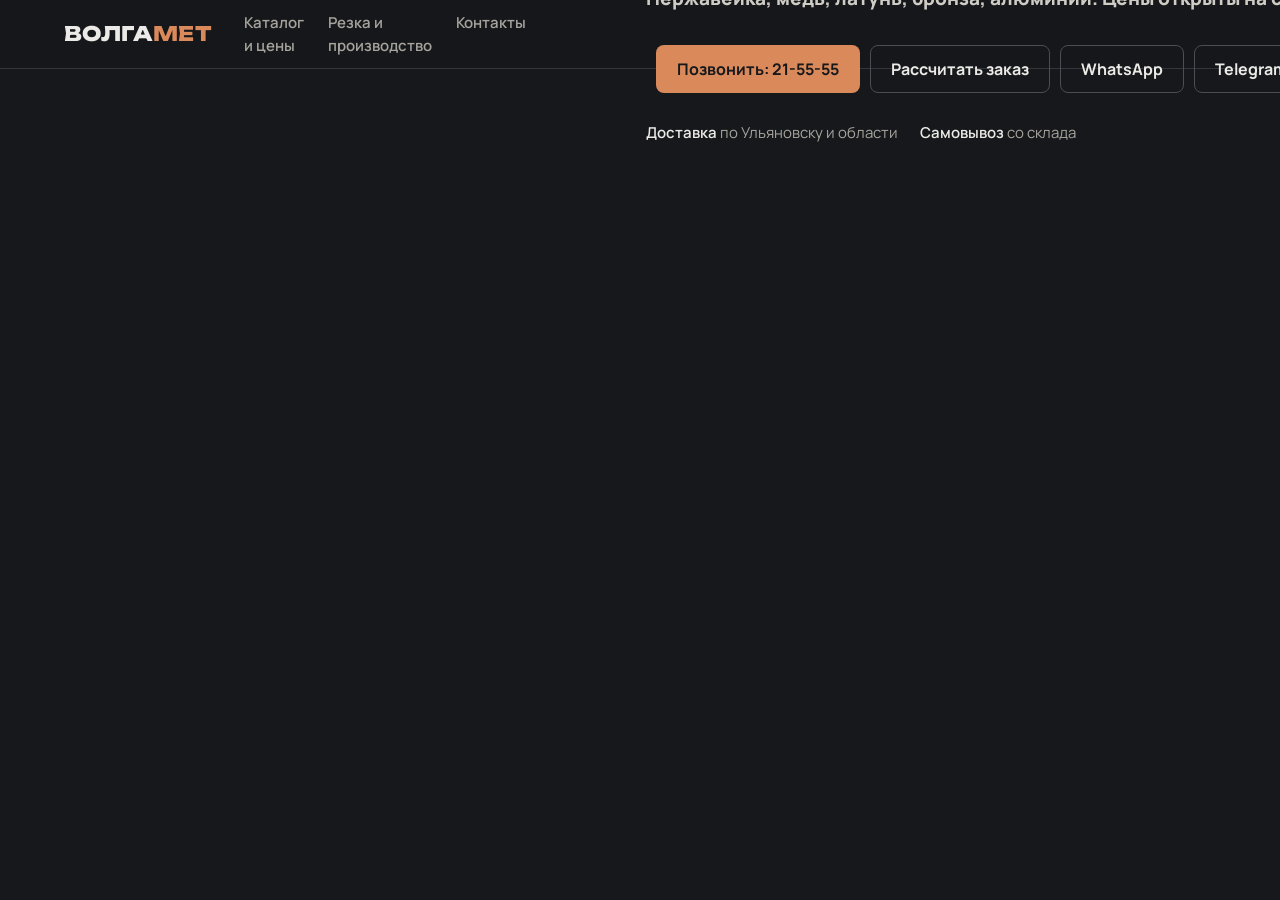
<file: index.html>
<!doctype html>
<html lang="ru">
<head>
<meta charset="utf-8">
<meta name="viewport" content="width=device-width, initial-scale=1">
<title>ВОЛГАМЕТ: цветной и нержавеющий металл в Ульяновске</title>
<meta name="description" content="Склад нержавейки, меди, латуни, бронзы и алюминия в Ульяновске. Цены на сайте, резка в размер, доставка по области.">
<link rel="preconnect" href="https://fonts.googleapis.com">
<link rel="preconnect" href="https://fonts.gstatic.com" crossorigin>
<link href="https://fonts.googleapis.com/css2?family=Manrope:wght@400;600;700;800&family=Unbounded:wght@600;800&display=swap" rel="stylesheet">
<link rel="stylesheet" href="css/style.css">
</head>
<body>

<header class="site-header">
  <div class="wrap">
    <a class="logo" href="index.html">ВОЛГА<span>МЕТ</span></a>
    <nav class="nav" aria-label="Главное меню">
      <a href="catalog.html">Каталог и цены</a>
      <a href="production.html">Резка и производство</a>
      <a href="contacts.html">Контакты</a>
    </nav>
    <a class="header-phone" href="#>+7 (000) 000-00-00<small>Пн–Пт, 9:00–17:00</small></a>
  </div>
</header>

<main>
  <section class="hero">
    <div class="wrap">
      <div>
        <h1>Металл со склада в Ульяновске. <span class="copper">Режем в размер.</span></h1>
        <p class="hero-lead">Нержавейка, медь, латунь, бронза, алюминий. Цены открыты на сайте. Отрежем лазером или гильотиной сколько нужно.</p>
        <div class="hero-actions">
          <a class="btn btn-primary" href="#>
            <svg viewBox="0 0 24 24" fill="none" stroke="currentColor" stroke-width="2" aria-hidden="true"><path d="M5 4h4l2 5-2.5 1.5a11 11 0 0 0 5 5L15 13l5 2v4a2 2 0 0 1-2 2A16 16 0 0 1 3 6a2 2 0 0 1 2-2"/></svg>
            Позвонить: 21-55-55</a>
          <a class="btn btn-ghost" href="#zayavka" data-order="">Рассчитать заказ</a>
          <!-- ТЕСТОВЫЙ номер WhatsApp, заменить -->
          <a class="btn btn-ghost hide-sm" href="#" target="_blank" rel="noopener">WhatsApp</a>
          <a class="btn btn-ghost hide-sm" href="#" target="_blank" rel="noopener">Telegram</a>
        </div>
        <p class="hero-facts"><span><b>Доставка</b> по Ульяновску и области</span><span><b>Самовывоз</b> со склада</span></p>
      </div>

      <aside class="tag-card" id="tag" aria-label="Позиция из прайса">
        <div class="tag-metal">Из прайса</div>
        <div class="tag-name">Латунный круг пруток ЛС59-1</div>
        <div class="tag-size">Размер: 40х3000</div>
        <div class="tag-price">455 ₽ <small>за кг</small></div>
        <div class="tag-foot">
          <button class="tag-next" type="button">Показать другую позицию</button>
          <a href="#zayavka" data-order="Латунный круг пруток ЛС59-1 40х3000">Заказать</a>
        </div>
      </aside>
    </div>
    <div class="ruler" aria-hidden="true"></div>
  </section>

  <section class="section" id="catalog">
    <div class="wrap">
      <div class="section-head">
        <h2>Что есть на складе</h2>
        <p>Около 1200 позиций с ценами. Выберите металл и найдите свой размер поиском.</p>
      </div>
      <div class="metals" id="metals"></div>
    </div>
  </section>

  <section class="section section-alt">
    <div class="wrap">
      <div class="reasons">
        <div class="reason">
          <h3>Цены открыты</h3>
          <p>Цены за килограмм на медь, латунь, бронзу и алюминий выложены в каталоге. Стоимость можно прикинуть ещё до звонка.</p>
        </div>
        <div class="reason">
          <h3>Режем в размер</h3>
          <p>Не нужно брать целый лист или хлыст. Отрежем на лазере или гильотине по вашим размерам.</p>
        </div>
        <div class="reason">
          <h3>Свой склад и доставка</h3>
          <p>Отгружаем со своего склада в Ульяновске. Доставим по городу и области, стоимость уточнит менеджер.</p>
        </div>
      </div>
    </div>
  </section>

  <section class="section">
    <div class="wrap">
      <div class="section-head">
        <h2>Своё производство</h2>
        <p>Режем, гнём и делаем изделия из нержавейки по вашим чертежам. <a class="copper" href="production.html">Все услуги</a></p>
      </div>
      <div class="works">
        <figure class="work">
          <div class="img-fallback"></div>
          <figcaption>Лазерная резка листа<span>Детали любой формы по чертежу</span></figcaption>
        </figure>
        <figure class="work">
          <div class="img-fallback"></div>
          <figcaption>Гибка<span>Листовой металл по чертежам</span></figcaption>
        </figure>
        <figure class="work">
          <div class="img-fallback"></div>
          <figcaption>Изделия из нержавейки<span>Металлоконструкции и мебель</span></figcaption>
        </figure>
      </div>
    </div>
  </section>

  <section class="section section-alt">
    <div class="wrap">
      <div class="section-head"><h2>Как купить</h2></div>
      <ol class="steps">
        <li><b>Позвоните или оставьте заявку</b><span>Напишите, какой металл и размер нужен</span></li>
        <li><b>Посчитаем вес и цену</b><span>Менеджер подберёт позицию и назовёт сумму</span></li>
        <li><b>Отрежем</b><span>Если нужно, режем в размер на своём оборудовании</span></li>
        <li><b>Заберите или получите доставкой</b><span>Самовывоз со склада или доставка по области</span></li>
      </ol>
    </div>
  </section>

  <section class="section" id="zayavka">
    <div class="wrap order-block">
      <div>
        <h2>Скажите, что нужно, мы посчитаем</h2>
        <p class="lead">Достаточно одной строки, например «лист нержавейки 2 мм, 3 штуки» или «латунный круг 40 мм, 1 метр». Перезвоним в рабочее время.</p>
        <div class="order-alt">
          <a class="btn btn-ghost" href="#>+7 (000) 000-00-00</a>
          <!-- ТЕСТОВЫЙ номер WhatsApp, заменить -->
          <a class="btn btn-ghost" href="#" target="_blank" rel="noopener">WhatsApp</a>
          <a class="btn btn-ghost" href="#" target="_blank" rel="noopener">Telegram</a>
        </div>
      </div>
      <form class="order-form">
        <label>Что нужно<textarea name="need" required placeholder="Металл, марка, размер, количество"></textarea></label>
        <label>Телефон<input type="tel" name="phone" required placeholder="+7" autocomplete="tel"></label>
        <label class="consent"><input type="checkbox" required> Согласен на обработку персональных данных</label>
        <button class="btn btn-primary" type="submit">Отправить заявку</button>
      </form>
    </div>
  </section>

  <section class="section section-alt">
    <div class="wrap contacts-grid">
      <div>
        <h2>Склад в Ульяновске</h2>
        <p class="hero-lead">ул. Примерная, 1. Пн–Пт, 9:00–17:00.</p>
        <div class="hero-actions"><a class="btn btn-ghost" href="contacts.html">Карта и все контакты</a></div>
      </div>
      <dl class="contact-list">
        <div><dt>Отдел продаж</dt><dd><a href="#">+7 (000) 000-00-00</a>, <a href="#">+7 (000) 000-00-00</a></dd></div>
        <div><dt>Почта</dt><dd><a href="#">info@example.com</a></dd></div>
      </dl>
    </div>
  </section>
</main>

<footer class="site-footer">
  <div class="wrap">
    <div><b>ВОЛГАМЕТ</b>Цветной и нержавеющий металлопрокат, резка и изделия из металла.<br>г. Город, ул. Примерная, 1
    <div><b>Телефоны</b><a href="#">+7 (000) 000-00-00</a><br><a href="#">+7 (000) 000-00-00</a><br>Пн–Пт, 9:00–17:00</div>
    <div><b>Написать</b><a href="#">info@example.com</a><br><a href="#" target="_blank" rel="noopener">WhatsApp</a> · <a href="#" target="_blank" rel="noopener">Telegram</a></div>
    <p class="demo-note">Демо-версия сайта. Цены за кг по прайсу, точную стоимость подтвердит менеджер.</p>
  </div>
</footer>

<nav class="mobile-bar" aria-label="Быстрая связь">
  <a href="#><svg viewBox="0 0 24 24" fill="none" stroke="currentColor" stroke-width="2" aria-hidden="true"><path d="M5 4h4l2 5-2.5 1.5a11 11 0 0 0 5 5L15 13l5 2v4a2 2 0 0 1-2 2A16 16 0 0 1 3 6a2 2 0 0 1 2-2"/></svg>Позвонить</a>
  <!-- ТЕСТОВЫЙ номер WhatsApp, заменить -->
  <a href="#" target="_blank" rel="noopener"><svg viewBox="0 0 24 24" fill="none" stroke="currentColor" stroke-width="2" aria-hidden="true"><path d="M3 21l1.6-4.7A9 9 0 1 1 8 19.6z"/></svg>WhatsApp</a>
  <a href="#" target="_blank" rel="noopener"><svg viewBox="0 0 24 24" fill="none" stroke="currentColor" stroke-width="2" aria-hidden="true"><path d="M21 4 3 11l6 2 2 6 3-4 5 4z"/></svg>Telegram</a>
</nav>

<div class="modal" id="order" role="dialog" aria-modal="true" aria-label="Заявка">
  <div class="modal-box">
    <form class="order-form">
      <div class="modal-title">Заявка на расчёт</div>
      <button class="modal-close" type="button" aria-label="Закрыть">×</button>
      <label>Что нужно<textarea name="need" required placeholder="Металл, марка, размер, количество"></textarea></label>
      <label>Телефон<input type="tel" name="phone" required placeholder="+7" autocomplete="tel"></label>
      <label class="consent"><input type="checkbox" required> Согласен на обработку персональных данных</label>
      <button class="btn btn-primary" type="submit">Отправить заявку</button>
    </form>
  </div>
</div>

<script src="data/prices.js"></script>
<script src="js/catalog.js"></script>
<script src="js/app.js"></script>
</body>
</html>
</file>
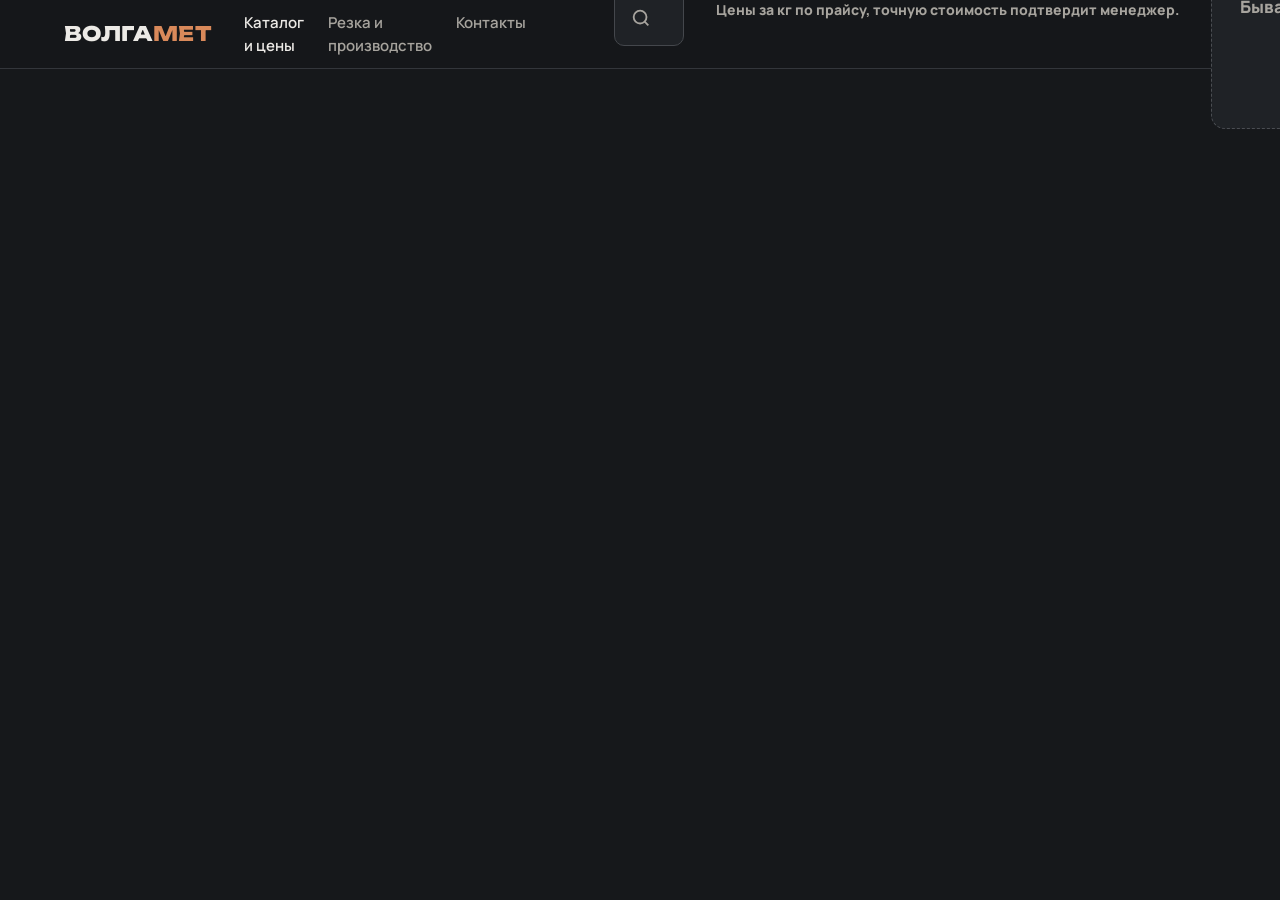
<file: catalog.html>
<!doctype html>
<html lang="ru">
<head>
<meta charset="utf-8">
<meta name="viewport" content="width=device-width, initial-scale=1">
<title>Каталог и цены: ВОЛГАМЕТ, Ульяновск</title>
<meta name="description" content="Склад нержавейки, меди, латуни, бронзы и алюминия в Ульяновске. Цены на сайте, резка в размер, доставка по области.">
<link rel="preconnect" href="https://fonts.googleapis.com">
<link rel="preconnect" href="https://fonts.gstatic.com" crossorigin>
<link href="https://fonts.googleapis.com/css2?family=Manrope:wght@400;600;700;800&family=Unbounded:wght@600;800&display=swap" rel="stylesheet">
<link rel="stylesheet" href="css/style.css">
</head>
<body>

<header class="site-header">
  <div class="wrap">
    <a class="logo" href="index.html">ВОЛГА<span>МЕТ</span></a>
    <nav class="nav" aria-label="Главное меню">
      <a href="catalog.html" aria-current="page">Каталог и цены</a>
      <a href="production.html">Резка и производство</a>
      <a href="contacts.html">Контакты</a>
    </nav>
    <a class="header-phone" href="#>+7 (000) 000-00-00<small>Пн–Пт, 9:00–17:00</small></a>
  </div>
</header>

<main>
  <section class="page-head">
    <div class="wrap">
      <h1>Каталог и цены</h1>
      <p>Выберите металл и введите марку или размер. Нужной позиции нет в списке? Оставьте заявку, проверим склад.</p>
    </div>
  </section>
  <section class="section" style="padding-top:0">
    <div class="wrap">
      <div class="tabs" id="tabs" role="tablist" aria-label="Металл"></div>
      <label class="search">
        <span class="visually-hidden">Поиск по марке или размеру</span>
        <svg viewBox="0 0 24 24" fill="none" stroke="currentColor" stroke-width="2" aria-hidden="true"><circle cx="11" cy="11" r="7"/><path d="m20 20-4-4"/></svg>
        <input id="q" type="search" placeholder="Марка или размер, например ЛС59 40" autocomplete="off">
      </label>
      <p class="price-note">Цены за кг по прайсу, точную стоимость подтвердит менеджер.</p>
      <div id="results"></div>
    </div>
  </section>
</main>

<footer class="site-footer">
  <div class="wrap">
    <div><b>ВОЛГАМЕТ</b>Цветной и нержавеющий металлопрокат, резка и изделия из металла.<br>г. Город, ул. Примерная, 1
    <div><b>Телефоны</b><a href="#">+7 (000) 000-00-00</a><br><a href="#">+7 (000) 000-00-00</a><br>Пн–Пт, 9:00–17:00</div>
    <div><b>Написать</b><a href="#">info@example.com</a><br><a href="#" target="_blank" rel="noopener">WhatsApp</a> · <a href="#" target="_blank" rel="noopener">Telegram</a></div>
    <p class="demo-note">Демо-версия сайта. Цены за кг по прайсу, точную стоимость подтвердит менеджер.</p>
  </div>
</footer>

<nav class="mobile-bar" aria-label="Быстрая связь">
  <a href="#><svg viewBox="0 0 24 24" fill="none" stroke="currentColor" stroke-width="2" aria-hidden="true"><path d="M5 4h4l2 5-2.5 1.5a11 11 0 0 0 5 5L15 13l5 2v4a2 2 0 0 1-2 2A16 16 0 0 1 3 6a2 2 0 0 1 2-2"/></svg>Позвонить</a>
  <!-- ТЕСТОВЫЙ номер WhatsApp, заменить -->
  <a href="#" target="_blank" rel="noopener"><svg viewBox="0 0 24 24" fill="none" stroke="currentColor" stroke-width="2" aria-hidden="true"><path d="M3 21l1.6-4.7A9 9 0 1 1 8 19.6z"/></svg>WhatsApp</a>
  <a href="#" target="_blank" rel="noopener"><svg viewBox="0 0 24 24" fill="none" stroke="currentColor" stroke-width="2" aria-hidden="true"><path d="M21 4 3 11l6 2 2 6 3-4 5 4z"/></svg>Telegram</a>
</nav>

<div class="modal" id="order" role="dialog" aria-modal="true" aria-label="Заявка">
  <div class="modal-box">
    <form class="order-form">
      <div class="modal-title">Заявка на расчёт</div>
      <button class="modal-close" type="button" aria-label="Закрыть">×</button>
      <label>Что нужно<textarea name="need" required placeholder="Металл, марка, размер, количество"></textarea></label>
      <label>Телефон<input type="tel" name="phone" required placeholder="+7" autocomplete="tel"></label>
      <label class="consent"><input type="checkbox" required> Согласен на обработку персональных данных</label>
      <button class="btn btn-primary" type="submit">Отправить заявку</button>
    </form>
  </div>
</div>

<script src="data/prices.js"></script>
<script src="js/catalog.js"></script>
<script src="js/app.js"></script>
<script src="js/catalog-page.js"></script>
</body>
</html>
</file>
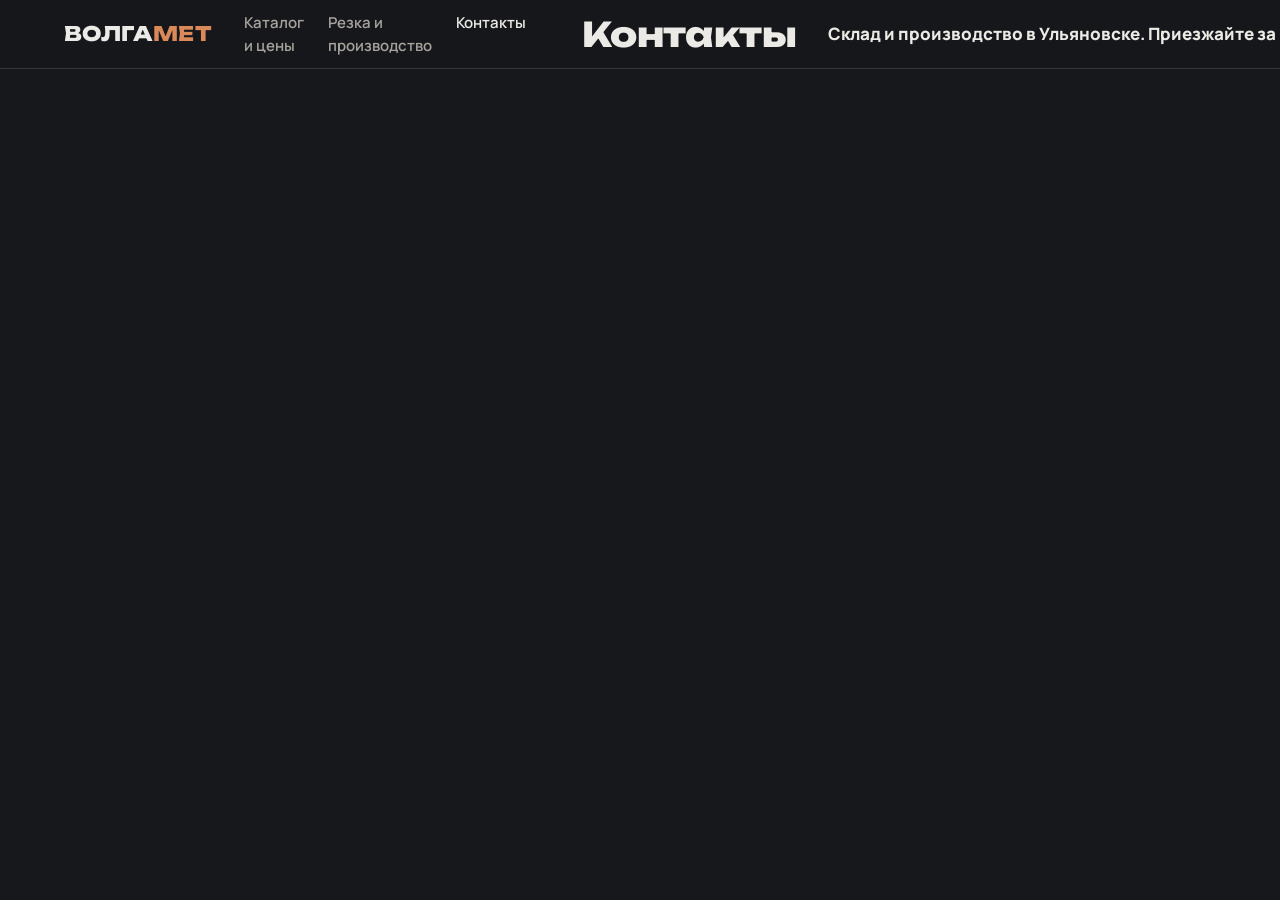
<file: contacts.html>
<!doctype html>
<html lang="ru">
<head>
<meta charset="utf-8">
<meta name="viewport" content="width=device-width, initial-scale=1">
<title>Контакты: ВОЛГАМЕТ, Ульяновск</title>
<meta name="description" content="Склад нержавейки, меди, латуни, бронзы и алюминия в Ульяновске. Цены на сайте, резка в размер, доставка по области.">
<link rel="preconnect" href="https://fonts.googleapis.com">
<link rel="preconnect" href="https://fonts.gstatic.com" crossorigin>
<link href="https://fonts.googleapis.com/css2?family=Manrope:wght@400;600;700;800&family=Unbounded:wght@600;800&display=swap" rel="stylesheet">
<link rel="stylesheet" href="css/style.css">
</head>
<body>

<header class="site-header">
  <div class="wrap">
    <a class="logo" href="index.html">ВОЛГА<span>МЕТ</span></a>
    <nav class="nav" aria-label="Главное меню">
      <a href="catalog.html">Каталог и цены</a>
      <a href="production.html">Резка и производство</a>
      <a href="contacts.html" aria-current="page">Контакты</a>
    </nav>
    <a class="header-phone" href="#>+7 (000) 000-00-00<small>Пн–Пт, 9:00–17:00</small></a>
  </div>
</header>

<main>
  <section class="page-head">
    <div class="wrap">
      <h1>Контакты</h1>
      <p>Склад и производство в Ульяновске. Приезжайте за металлом или закажите доставку.</p>
    </div>
  </section>
  <section class="section" style="padding-top:0">
    <div class="wrap contacts-grid">
      <div class="map-box">
      </div>
      <dl class="contact-list">
        <div><dt>Адрес</dt><dd>г. Город, ул. Примерная, 1
        <div><dt>Часы работы</dt><dd>Пн–Пт, 9:00–17:00</dd></div>
        <div><dt>Отдел продаж (многоканальный)</dt><dd><a href="#">+7 (000) 000-00-00</a></dd></div>
        <div><dt>Отдел продаж</dt><dd><a href="#">+7 (000) 000-00-00</a></dd></div>
        <div><dt>Почта</dt><dd><a href="#">info@example.com</a></dd></div>
        <div><dt>Мессенджеры</dt><dd><!-- ТЕСТОВЫЙ номер WhatsApp, заменить --><a href="#" target="_blank" rel="noopener">WhatsApp</a> · <a href="#" target="_blank" rel="noopener">Telegram @VOLGAMET</a></dd></div>
        <div><dt>Доставка</dt><dd>Доставим по Ульяновску и области, стоимость уточнит менеджер</dd></div>
      </dl>
    </div>
  </section>
</main>

<footer class="site-footer">
  <div class="wrap">
    <div><b>ВОЛГАМЕТ</b>Цветной и нержавеющий металлопрокат, резка и изделия из металла.<br>г. Город, ул. Примерная, 1
    <div><b>Телефоны</b><a href="#">+7 (000) 000-00-00</a><br><a href="#">+7 (000) 000-00-00</a><br>Пн–Пт, 9:00–17:00</div>
    <div><b>Написать</b><a href="#">info@example.com</a><br><a href="#" target="_blank" rel="noopener">WhatsApp</a> · <a href="#" target="_blank" rel="noopener">Telegram</a></div>
    <p class="demo-note">Демо-версия сайта. Цены за кг по прайсу, точную стоимость подтвердит менеджер.</p>
  </div>
</footer>

<nav class="mobile-bar" aria-label="Быстрая связь">
  <a href="#><svg viewBox="0 0 24 24" fill="none" stroke="currentColor" stroke-width="2" aria-hidden="true"><path d="M5 4h4l2 5-2.5 1.5a11 11 0 0 0 5 5L15 13l5 2v4a2 2 0 0 1-2 2A16 16 0 0 1 3 6a2 2 0 0 1 2-2"/></svg>Позвонить</a>
  <!-- ТЕСТОВЫЙ номер WhatsApp, заменить -->
  <a href="#" target="_blank" rel="noopener"><svg viewBox="0 0 24 24" fill="none" stroke="currentColor" stroke-width="2" aria-hidden="true"><path d="M3 21l1.6-4.7A9 9 0 1 1 8 19.6z"/></svg>WhatsApp</a>
  <a href="#" target="_blank" rel="noopener"><svg viewBox="0 0 24 24" fill="none" stroke="currentColor" stroke-width="2" aria-hidden="true"><path d="M21 4 3 11l6 2 2 6 3-4 5 4z"/></svg>Telegram</a>
</nav>

<div class="modal" id="order" role="dialog" aria-modal="true" aria-label="Заявка">
  <div class="modal-box">
    <form class="order-form">
      <div class="modal-title">Заявка на расчёт</div>
      <button class="modal-close" type="button" aria-label="Закрыть">×</button>
      <label>Что нужно<textarea name="need" required placeholder="Металл, марка, размер, количество"></textarea></label>
      <label>Телефон<input type="tel" name="phone" required placeholder="+7" autocomplete="tel"></label>
      <label class="consent"><input type="checkbox" required> Согласен на обработку персональных данных</label>
      <button class="btn btn-primary" type="submit">Отправить заявку</button>
    </form>
  </div>
</div>

<script src="data/prices.js"></script>
<script src="js/catalog.js"></script>
<script src="js/app.js"></script>
</body>
</html>
</file>
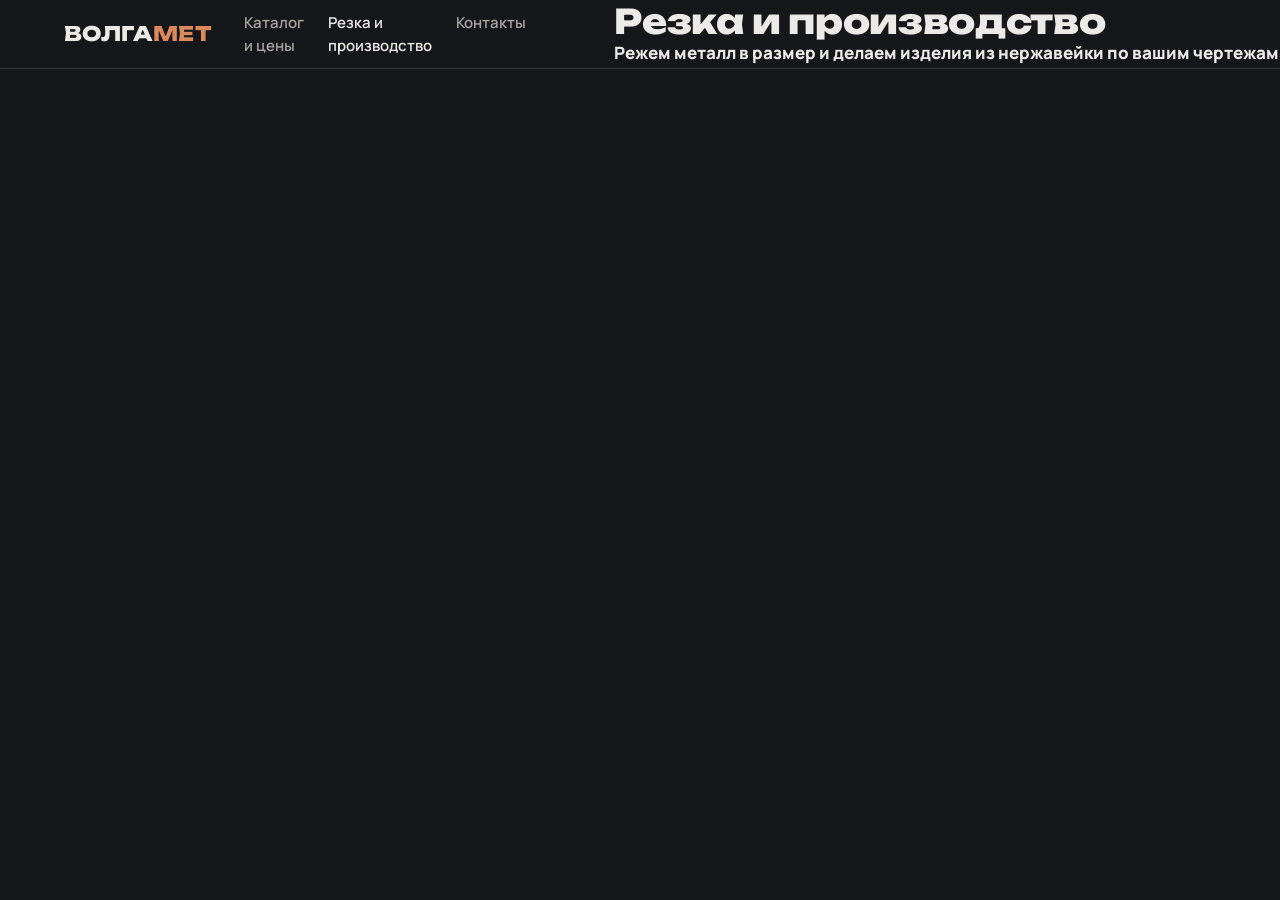
<file: production.html>
<!doctype html>
<html lang="ru">
<head>
<meta charset="utf-8">
<meta name="viewport" content="width=device-width, initial-scale=1">
<title>Резка и производство: ВОЛГАМЕТ, Ульяновск</title>
<meta name="description" content="Склад нержавейки, меди, латуни, бронзы и алюминия в Ульяновске. Цены на сайте, резка в размер, доставка по области.">
<link rel="preconnect" href="https://fonts.googleapis.com">
<link rel="preconnect" href="https://fonts.gstatic.com" crossorigin>
<link href="https://fonts.googleapis.com/css2?family=Manrope:wght@400;600;700;800&family=Unbounded:wght@600;800&display=swap" rel="stylesheet">
<link rel="stylesheet" href="css/style.css">
</head>
<body>

<header class="site-header">
  <div class="wrap">
    <a class="logo" href="index.html">ВОЛГА<span>МЕТ</span></a>
    <nav class="nav" aria-label="Главное меню">
      <a href="catalog.html">Каталог и цены</a>
      <a href="production.html" aria-current="page">Резка и производство</a>
      <a href="contacts.html">Контакты</a>
    </nav>
    <a class="header-phone" href="#>+7 (000) 000-00-00<small>Пн–Пт, 9:00–17:00</small></a>
  </div>
</header>

<main>
  <section class="page-head">
    <div class="wrap">
      <h1>Резка и производство</h1>
      <p>Режем металл в размер и делаем изделия из нержавейки по вашим чертежам. Цена изготовления считается под каждый заказ.</p>
      <div class="hero-actions"><button class="btn btn-primary" type="button" data-order="Изготовление по чертежу: ">Рассчитать заказ</button><a class="btn btn-ghost" href="#>Позвонить: 21-55-55</a></div>
    </div>
  </section>
  <section class="section" style="padding-top:24px">
    <div class="wrap">
      <div class="services">
        <figure class="work">
          <div class="img-fallback"></div>
          <figcaption>Лазерная резка листа<span>Детали любой формы из листового металла по вашему чертежу или эскизу.</span></figcaption>
        </figure>
        <figure class="work">
          <div class="img-fallback"></div>
          <figcaption>Гибка<span>Гибка листового металла по вашим чертежам.</span></figcaption>
        </figure>
        <figure class="work">
          <div class="img-fallback"></div>
          <figcaption>Лазерная резка труб<span>Резка труб лазером по вашим размерам.</span></figcaption>
        </figure>
        <figure class="work">
          <div class="img-fallback"></div>
          <figcaption>Рубка на гильотине<span>Резка листа на заготовки нужного размера.</span></figcaption>
        </figure>
        <figure class="work">
          <div class="img-fallback"></div>
          <figcaption>Металлоконструкции из нержавейки<span>Металлоконструкции любой сложности по вашим чертежам.</span></figcaption>
        </figure>
        <figure class="work">
          <div class="img-fallback"></div>
          <figcaption>Мебель из нержавейки<span>Мебель из нержавеющей стали по вашим чертежам.</span></figcaption>
        </figure>
      </div>
    </div>
  </section>
  <section class="section section-alt">
    <div class="wrap">
      <div class="bullets reasons">
        <div class="reason"><h3>По вашим чертежам</h3><p>Работаем по чертежу, эскизу или образцу.</p></div>
        <div class="reason"><h3>Фиксированная смета</h3><p>Смету фиксируем до начала работ.</p></div>
        <div class="reason"><h3>Собственное производство</h3><p>Работы выполняем на своём оборудовании.</p></div>
        <div class="reason"><h3>Контроль качества</h3><p>Многоступенчатый контроль качества.</p></div>
      </div>
    </div>
  </section>
  <section class="section">
    <div class="wrap order-block">
      <div>
        <h2>Пришлите чертёж</h2>
        <p class="lead">Опишите задачу в заявке, и менеджер перезвонит, чтобы уточнить детали. Чертёж или фото эскиза удобнее отправить в Telegram.</p>
        <div class="order-alt"><a class="btn btn-ghost" href="#" target="_blank" rel="noopener">Отправить чертёж в Telegram</a></div>
      </div>
      <form class="order-form">
        <label>Что нужно<textarea name="need" required placeholder="Изделие, материал, размеры, количество"></textarea></label>
        <label>Телефон<input type="tel" name="phone" required placeholder="+7" autocomplete="tel"></label>
        <label class="consent"><input type="checkbox" required> Согласен на обработку персональных данных</label>
        <button class="btn btn-primary" type="submit">Отправить заявку</button>
      </form>
    </div>
  </section>
</main>

<footer class="site-footer">
  <div class="wrap">
    <div><b>ВОЛГАМЕТ</b>Цветной и нержавеющий металлопрокат, резка и изделия из металла.<br>г. Город, ул. Примерная, 1
    <div><b>Телефоны</b><a href="#">+7 (000) 000-00-00</a><br><a href="#">+7 (000) 000-00-00</a><br>Пн–Пт, 9:00–17:00</div>
    <div><b>Написать</b><a href="#">info@example.com</a><br><a href="#" target="_blank" rel="noopener">WhatsApp</a> · <a href="#" target="_blank" rel="noopener">Telegram</a></div>
    <p class="demo-note">Демо-версия сайта. Цены за кг по прайсу, точную стоимость подтвердит менеджер.</p>
  </div>
</footer>

<nav class="mobile-bar" aria-label="Быстрая связь">
  <a href="#><svg viewBox="0 0 24 24" fill="none" stroke="currentColor" stroke-width="2" aria-hidden="true"><path d="M5 4h4l2 5-2.5 1.5a11 11 0 0 0 5 5L15 13l5 2v4a2 2 0 0 1-2 2A16 16 0 0 1 3 6a2 2 0 0 1 2-2"/></svg>Позвонить</a>
  <!-- ТЕСТОВЫЙ номер WhatsApp, заменить -->
  <a href="#" target="_blank" rel="noopener"><svg viewBox="0 0 24 24" fill="none" stroke="currentColor" stroke-width="2" aria-hidden="true"><path d="M3 21l1.6-4.7A9 9 0 1 1 8 19.6z"/></svg>WhatsApp</a>
  <a href="#" target="_blank" rel="noopener"><svg viewBox="0 0 24 24" fill="none" stroke="currentColor" stroke-width="2" aria-hidden="true"><path d="M21 4 3 11l6 2 2 6 3-4 5 4z"/></svg>Telegram</a>
</nav>

<div class="modal" id="order" role="dialog" aria-modal="true" aria-label="Заявка">
  <div class="modal-box">
    <form class="order-form">
      <div class="modal-title">Заявка на расчёт</div>
      <button class="modal-close" type="button" aria-label="Закрыть">×</button>
      <label>Что нужно<textarea name="need" required placeholder="Металл, марка, размер, количество"></textarea></label>
      <label>Телефон<input type="tel" name="phone" required placeholder="+7" autocomplete="tel"></label>
      <label class="consent"><input type="checkbox" required> Согласен на обработку персональных данных</label>
      <button class="btn btn-primary" type="submit">Отправить заявку</button>
    </form>
  </div>
</div>

<script src="data/prices.js"></script>
<script src="js/catalog.js"></script>
<script src="js/app.js"></script>
</body>
</html>
</file>
<file: css/style.css>
:root {
  --bg: #16181b;
  --panel: #1f2226;
  --panel-2: #24272c;
  --line: #33363b;
  --text: #eceae6;
  --muted: #a7a49e;
  --copper: #d9895a;
  --copper-deep: #b8673a;
  --ok: #8fc79a;
  --display: "Unbounded", system-ui, sans-serif;
  --body: "Manrope", system-ui, sans-serif;
  --wrap: 1200px;
  --r: 10px;
}

* { box-sizing: border-box; }
html { scroll-behavior: smooth; }
body {
  margin: 0;
  background: var(--bg);
  color: var(--text);
  font: 400 17px/1.55 var(--body);
  -webkit-font-smoothing: antialiased;
}
img { max-width: 100%; display: block; }
a { color: inherit; }
:focus-visible { outline: 2px solid var(--copper); outline-offset: 3px; border-radius: 4px; }
h1, h2, h3 { font-family: var(--display); font-weight: 800; line-height: 1.12; margin: 0; letter-spacing: -0.01em; }
h2 { font-size: clamp(26px, 3.4vw, 40px); }
h3 { font-size: 19px; font-weight: 600; }
p { margin: 0; }
.wrap { max-width: var(--wrap); margin: 0 auto; padding: 0 24px; }
.muted { color: var(--muted); }
.copper { color: var(--copper); }

/* Кнопки */
.btn {
  display: inline-flex; align-items: center; justify-content: center; gap: 8px;
  min-height: 48px; padding: 0 20px; border-radius: 8px;
  font: 700 16px/1 var(--body); text-decoration: none; cursor: pointer;
  border: 1px solid transparent; transition: background .15s, border-color .15s;
}
.btn-primary { background: var(--copper); color: #16181b; }
.btn-primary:hover { background: #e59a6d; }
.btn-ghost { border-color: #4a4d52; color: var(--text); background: transparent; }
.btn-ghost:hover { border-color: var(--copper); }
.btn svg { width: 20px; height: 20px; flex: none; }

/* Шапка */
.site-header {
  position: sticky; top: 0; z-index: 20;
  background: rgba(22, 24, 27, .92); backdrop-filter: blur(8px);
  border-bottom: 1px solid var(--line);
}
.site-header .wrap { display: flex; align-items: center; gap: 32px; height: 68px; }
.logo { font: 800 20px/1 var(--display); text-decoration: none; letter-spacing: .02em; }
.logo span { color: var(--copper); }
.nav { display: flex; gap: 24px; margin-right: auto; }
.nav a { text-decoration: none; color: var(--muted); font-weight: 600; font-size: 15px; }
.nav a:hover, .nav a[aria-current="page"] { color: var(--text); }
.header-phone { text-decoration: none; font-weight: 800; font-size: 17px; white-space: nowrap; }
.header-phone small { display: block; font-weight: 400; font-size: 12px; color: var(--muted); }

/* Линейка — фирменный разделитель «режем в размер» */
.ruler {
  height: 22px; border-top: 1px solid var(--line);
  background:
    repeating-linear-gradient(90deg, var(--copper) 0 1px, transparent 1px 100px) top left / 100% 18px no-repeat,
    repeating-linear-gradient(90deg, #5a5d62 0 1px, transparent 1px 50px) top left / 100% 11px no-repeat,
    repeating-linear-gradient(90deg, #3d4045 0 1px, transparent 1px 10px) top left / 100% 6px no-repeat;
}

/* Первый экран */
.hero { position: relative; overflow: hidden; background: radial-gradient(90% 120% at 100% 0%, #3a2a1e 0%, rgba(22,24,27,0) 60%); }
.hero .wrap { display: grid; grid-template-columns: 1.35fr 1fr; gap: 48px; align-items: center; padding-top: 72px; padding-bottom: 72px; }
.hero h1 { font-size: clamp(34px, 4.4vw, 58px); }
.hero h1 .copper { display: block; }
.hero-lead { margin-top: 22px; font-size: 19px; color: #cfccc6; max-width: 34em; }
.hero-actions { display: flex; flex-wrap: wrap; gap: 10px; margin-top: 32px; }
.hero-facts { display: flex; flex-wrap: wrap; gap: 8px 22px; margin-top: 28px; font-size: 15px; color: var(--muted); }
.hero-facts b { color: var(--text); font-weight: 600; }

/* Бирка с реальной позицией из прайса */
.tag-card {
  position: relative; padding: 28px 28px 24px 52px; border-radius: 12px;
  background: linear-gradient(160deg, #2b2e33, #1d2024);
  border: 1px solid #3a3d42; box-shadow: 0 30px 60px -30px rgba(0,0,0,.7);
  transform: rotate(-2deg);
}
.tag-card::before {
  content: ""; position: absolute; left: 20px; top: 50%; width: 14px; height: 14px; margin-top: -7px;
  border-radius: 50%; background: var(--bg); box-shadow: inset 0 0 0 2px #4a4d52;
}
.tag-card .tag-metal { color: var(--muted); font-size: 14px; }
.tag-card .tag-name { font: 600 22px/1.2 var(--display); margin: 8px 0 6px; }
.tag-card .tag-size { font-size: 16px; color: #cfccc6; }
.tag-card .tag-price { font: 800 44px/1 var(--display); color: var(--copper); margin-top: 18px; }
.tag-card .tag-price small { font: 600 16px var(--body); color: var(--muted); }
.tag-card .tag-foot { display: flex; justify-content: space-between; align-items: center; gap: 12px; margin-top: 20px; padding-top: 16px; border-top: 1px dashed #4a4d52; font-size: 14px; }
.tag-card .tag-foot a { color: var(--copper); font-weight: 700; }
.tag-next { background: none; border: 0; color: var(--muted); cursor: pointer; font: inherit; text-decoration: underline; padding: 0; }

/* Секции */
.section { padding: 88px 0; }
.section-head { display: flex; justify-content: space-between; align-items: end; gap: 24px; margin-bottom: 36px; }
.section-head p { max-width: 30em; color: var(--muted); }
.section-alt { background: #1a1c20; border-top: 1px solid var(--line); border-bottom: 1px solid var(--line); }

/* Металлы: торцы прутков в цветах сплава */
.metals { display: grid; grid-template-columns: repeat(5, 1fr); gap: 14px; }
.metal {
  display: flex; flex-direction: column; text-decoration: none;
  background: var(--panel); border: 1px solid var(--line); border-radius: var(--r); overflow: hidden;
  transition: border-color .15s, transform .15s;
}
.metal:hover { border-color: var(--copper); transform: translateY(-2px); }
.metal-swatch { height: 110px; position: relative; }
.metal-swatch::after {
  content: ""; position: absolute; inset: 0;
  background: repeating-linear-gradient(90deg, rgba(255,255,255,.07) 0 1px, transparent 1px 3px);
}
.metal-body { padding: 18px; display: flex; flex-direction: column; gap: 6px; flex: 1; }
.metal-body h3 { font-size: 20px; }
.metal-price { font-weight: 800; color: var(--copper); font-size: 17px; margin-top: auto; padding-top: 8px; }
.metal-price.ask { color: var(--muted); font-weight: 600; }
.sw-nerzhaveika { background: linear-gradient(135deg, #dfe2e6, #9ea4ab 55%, #c8ccd1); }
.sw-med { background: linear-gradient(135deg, #f0a77a, #b5592c 55%, #d9804f); }
.sw-latun { background: linear-gradient(135deg, #f3dc8a, #b98d24 55%, #e0bd52); }
.sw-bronza { background: linear-gradient(135deg, #d6ac74, #7e5730 55%, #b48550); }
.sw-aliuminii { background: linear-gradient(135deg, #f4f6f8, #b9bec4 55%, #e2e5e8); }

/* Почему мы */
.reasons { display: grid; grid-template-columns: repeat(3, 1fr); gap: 40px; }
.reason { border-top: 2px solid var(--copper); padding-top: 22px; }
.reason h3 { font-size: 22px; margin-bottom: 10px; }
.reason p { color: var(--muted); }

/* Фото работ */
.works { display: grid; grid-template-columns: repeat(3, 1fr); gap: 14px; }
.work { margin: 0; }
.work img, .work .img-fallback { width: 100%; aspect-ratio: 4 / 3; object-fit: cover; border-radius: var(--r); background: var(--panel); }
.work figcaption { margin-top: 12px; font-weight: 600; }
.work figcaption span { display: block; font-weight: 400; color: var(--muted); font-size: 15px; }
.img-fallback {
  background:
    linear-gradient(160deg, rgba(255,255,255,.08), rgba(0,0,0,.25)),
    repeating-linear-gradient(90deg, #8d9399 0 2px, #b9bec3 2px 3px, #9aa0a6 3px 5px, #c4c8cc 5px 6px) !important;
  color: transparent; font-size: 0; min-height: 120px;
}

/* Как купить — это последовательность, поэтому с номерами */
.steps { display: grid; grid-template-columns: repeat(4, 1fr); gap: 14px; counter-reset: step; list-style: none; margin: 0; padding: 0; }
.steps li { counter-increment: step; padding: 24px; background: var(--panel); border-radius: var(--r); border: 1px solid var(--line); }
.steps li::before { content: counter(step); display: block; font: 800 34px/1 var(--display); color: var(--copper); margin-bottom: 16px; }
.steps b { display: block; margin-bottom: 6px; font-size: 18px; }
.steps span { color: var(--muted); font-size: 15px; }

/* Форма заявки */
.order-block { display: grid; grid-template-columns: 1fr 1.2fr; gap: 56px; align-items: start; }
.order-block .lead { margin-top: 16px; color: var(--muted); }
.order-alt { margin-top: 24px; display: flex; flex-wrap: wrap; gap: 10px; }
.order-form { display: grid; gap: 14px; background: var(--panel); border: 1px solid var(--line); border-radius: 14px; padding: 28px; }
.order-form label { display: grid; gap: 6px; font-weight: 600; font-size: 15px; }
.order-form textarea, .order-form input[type="tel"] {
  width: 100%; font: 400 17px/1.4 var(--body); color: var(--text);
  background: var(--bg); border: 1px solid #44474c; border-radius: 8px; padding: 12px 14px;
}
.order-form textarea { min-height: 96px; resize: vertical; }
.order-form textarea:focus, .order-form input:focus { outline: none; border-color: var(--copper); }
.order-form .consent { display: flex; gap: 10px; align-items: flex-start; font-weight: 400; font-size: 14px; color: var(--muted); }
.order-form .consent input { margin-top: 3px; accent-color: var(--copper); width: 18px; height: 18px; }
.order-done { padding: 28px 0; font-size: 19px; }
.order-done b { display: block; font: 600 22px var(--display); color: var(--ok); margin-bottom: 8px; }

/* Контакты */
.contacts-grid { display: grid; grid-template-columns: 1.3fr 1fr; gap: 40px; align-items: start; }
.map-box { border-radius: 14px; overflow: hidden; border: 1px solid var(--line); background: var(--panel); }
.map-box iframe { display: block; width: 100%; height: 400px; border: 0; filter: grayscale(.4) contrast(1.05); }
.map-box .btn { margin: 14px; }
.contact-list { display: grid; gap: 20px; }
.contact-list dt { color: var(--muted); font-size: 14px; }
.contact-list dd { margin: 2px 0 0; font-weight: 600; font-size: 18px; }
.contact-list dd a { text-decoration: none; }
.contact-list dd a:hover { color: var(--copper); }

/* Подвал */
.site-footer { border-top: 1px solid var(--line); padding: 48px 0 40px; color: var(--muted); font-size: 15px; }
.site-footer .wrap { display: grid; grid-template-columns: 1.2fr 1fr 1fr; gap: 32px; }
.site-footer b { color: var(--text); display: block; margin-bottom: 8px; }
.site-footer a { text-decoration: none; }
.site-footer a:hover { color: var(--copper); }
.demo-note { grid-column: 1 / -1; padding-top: 24px; border-top: 1px solid var(--line); font-size: 13px; }

/* Модалка заявки */
.modal { position: fixed; inset: 0; z-index: 50; display: none; align-items: center; justify-content: center; padding: 16px; background: rgba(8, 9, 10, .72); }
.modal.open { display: flex; }
.modal-box { position: relative; width: 100%; max-width: 520px; max-height: 100%; overflow: auto; }
.modal-box .order-form { box-shadow: 0 40px 80px rgba(0,0,0,.6); }
.modal-title { font: 600 22px/1.2 var(--display); padding-right: 40px; }
.modal-close { position: absolute; top: 14px; right: 14px; width: 40px; height: 40px; border: 0; border-radius: 8px; background: var(--panel-2); color: var(--text); font-size: 24px; cursor: pointer; }

/* Мобильная панель */
.mobile-bar { display: none; }

/* Внутренние страницы */
.page-head { padding: 56px 0 32px; }
.page-head h1 { font-size: clamp(32px, 4.6vw, 54px); }
.page-head p { margin-top: 14px; color: var(--muted); max-width: 40em; font-size: 18px; }

/* Каталог */
.tabs { display: flex; gap: 8px; overflow-x: auto; padding-bottom: 4px; margin-bottom: 20px; scrollbar-width: none; }
.tab {
  display: inline-flex; align-items: center; gap: 10px; flex: none;
  min-height: 46px; padding: 0 18px; border-radius: 999px; cursor: pointer;
  background: var(--panel); border: 1px solid var(--line); color: var(--text); font: 600 16px var(--body);
}
.tab i { width: 14px; height: 14px; border-radius: 50%; }
.tab[aria-selected="true"] { border-color: var(--copper); background: #2a221c; }
.search { position: relative; margin-bottom: 12px; }
.search input {
  width: 100%; min-height: 56px; padding: 0 18px 0 50px; border-radius: 10px;
  background: var(--panel); border: 1px solid #44474c; color: var(--text); font: 400 18px var(--body);
}
.search input:focus { outline: none; border-color: var(--copper); }
.search svg { position: absolute; left: 16px; top: 50%; width: 22px; height: 22px; margin-top: -11px; color: var(--muted); }
.price-note { color: var(--muted); font-size: 14px; margin-bottom: 28px; }
.cat-section { margin-bottom: 40px; }
.cat-section h2 { font-size: 22px; font-weight: 600; margin-bottom: 14px; }
.table-wrap { overflow-x: auto; border: 1px solid var(--line); border-radius: var(--r); }
.price-table { width: 100%; border-collapse: collapse; font-size: 16px; min-width: 520px; }
.price-table th { text-align: left; font-weight: 600; color: var(--muted); font-size: 14px; padding: 12px 16px; background: var(--panel); position: sticky; top: 0; }
.price-table td { padding: 10px 16px; border-top: 1px solid #2a2d31; vertical-align: middle; }
.price-table tr:hover td { background: #1c1f23; }
.price-table td.price { font-weight: 800; white-space: nowrap; }
.price-table td.price.ask { font-weight: 400; color: var(--muted); }
.price-table td.act { text-align: right; width: 1%; white-space: nowrap; }
.price-table tr.group td { background: #202328; color: var(--copper); font-weight: 700; font-size: 15px; }
.row-btn { min-height: 36px; padding: 0 14px; font-size: 14px; }
.empty { padding: 40px 28px; text-align: center; background: var(--panel); border: 1px dashed #4a4d52; border-radius: 14px; }
.empty h2 { font-size: 22px; margin-bottom: 10px; }
.empty p { color: var(--muted); margin-bottom: 20px; }
.products { display: grid; grid-template-columns: repeat(auto-fill, minmax(210px, 1fr)); gap: 14px; }
.product { background: var(--panel); border: 1px solid var(--line); border-radius: var(--r); overflow: hidden; display: flex; flex-direction: column; }
.product img, .product .img-fallback { width: 100%; aspect-ratio: 4 / 3; object-fit: cover; background: #fff; }
.product div { padding: 14px 16px 16px; display: grid; gap: 4px; flex: 1; }
.product .btn { margin-top: 10px; }

/* Производство */
.services { display: grid; grid-template-columns: repeat(3, 1fr); gap: 28px 18px; }
.bullets { display: grid; grid-template-columns: repeat(4, 1fr); gap: 24px; }

@media (max-width: 960px) {
  .site-header .wrap { flex-wrap: wrap; height: auto; padding-top: 10px; padding-bottom: 0; row-gap: 4px; }
  .header-phone { margin-left: auto; }
  .nav { order: 3; width: 100%; margin: 0; gap: 20px; overflow-x: auto; scrollbar-width: none; padding: 6px 0 10px; }
  .nav a { white-space: nowrap; }
  .hero .wrap, .order-block, .contacts-grid { grid-template-columns: 1fr; }
  .tag-card { transform: none; max-width: 460px; }
  .metals { grid-template-columns: repeat(2, 1fr); }
  .reasons, .works, .services { grid-template-columns: 1fr 1fr; }
  .steps, .bullets { grid-template-columns: 1fr 1fr; }
  .site-footer .wrap { grid-template-columns: 1fr 1fr; }
}

@media (max-width: 767px) {
  body { font-size: 16px; padding-bottom: 72px; }
  .wrap { padding: 0 16px; }
  .site-header .wrap { gap: 12px; }
  .header-phone small { display: none; }
  .hero .wrap { padding-top: 40px; padding-bottom: 48px; gap: 32px; }
  .hero-actions .btn { flex: 1 1 100%; }
  .section { padding: 60px 0; }
  .section-head { display: block; }
  .section-head p { margin-top: 12px; }
  .metals { grid-template-columns: 1fr 1fr; gap: 10px; }
  .metal-swatch { height: 64px; }
  .metal-body { padding: 14px; }
  .metal-body h3 { font-size: 17px; }
  .metal-body .muted { font-size: 14px; }
  .reasons, .works, .services, .steps, .bullets { grid-template-columns: 1fr; gap: 20px; }
  .site-footer .wrap { grid-template-columns: 1fr; }
  .order-form { padding: 20px; }
  .map-box iframe { height: 300px; }
  .price-table { font-size: 15px; }
  .mobile-bar {
    display: grid; grid-template-columns: repeat(3, 1fr);
    position: fixed; left: 0; right: 0; bottom: 0; z-index: 30;
    background: #1d2024; border-top: 1px solid var(--line);
    padding: 8px 8px calc(8px + env(safe-area-inset-bottom));
    gap: 8px;
  }
  .mobile-bar a {
    display: flex; flex-direction: column; align-items: center; gap: 2px;
    min-height: 52px; justify-content: center; border-radius: 8px;
    text-decoration: none; font-size: 13px; font-weight: 700; background: var(--panel-2);
  }
  .mobile-bar a:first-child { background: var(--copper); color: #16181b; }
  .mobile-bar svg { width: 20px; height: 20px; }
}

@media (prefers-reduced-motion: reduce) {
  * { transition: none !important; scroll-behavior: auto !important; }
}

@media (max-width: 767px) { .hide-sm { display: none !important; } }
.visually-hidden { position: absolute; width: 1px; height: 1px; overflow: hidden; clip: rect(0 0 0 0); white-space: nowrap; }
@media (max-width: 767px) {
  .price-table { min-width: 0; font-size: 14px; }
  .price-table th, .price-table td { padding: 8px 8px; }
  .price-table .row-btn { padding: 0 10px; font-size: 13px; }
}
</file>
